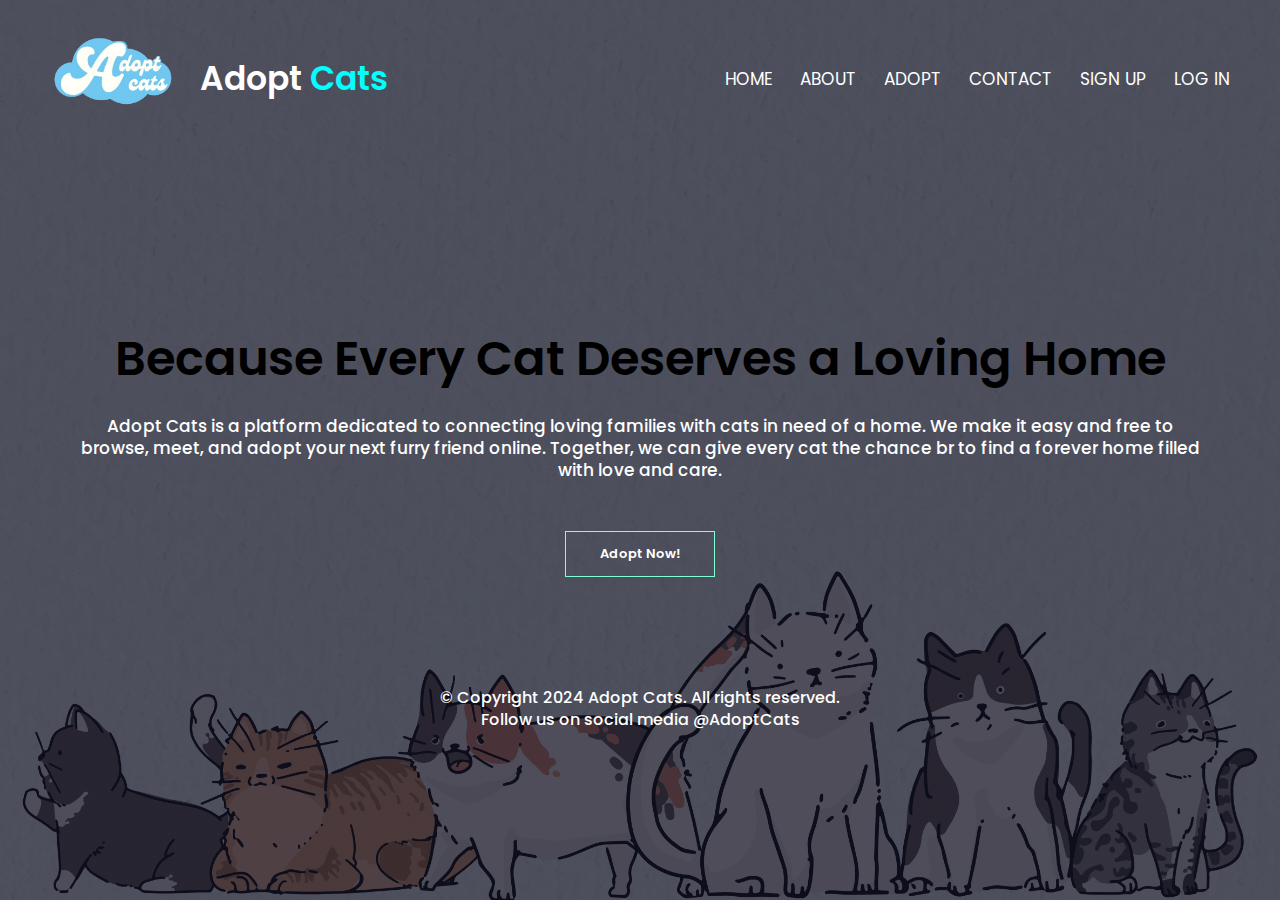
<file: index.html>
<!DOCTYPE html>
<html lang="en">
<head>
  <meta charset="UTF-8">
  <meta http-equiv="X-UA-Compatible" content="IE=edge">
  <meta name="viewport" content="width=device-width, initial-scale=1.0">
  <title>Adopt Cats</title>
  <link rel="stylesheet" href="style/style.css">
  <link rel="preconnect" href="https://fonts.googleapis.com">
  <link rel="preconnect" href="https://fonts.gstatic.com" crossorigin>
  <link href="https://fonts.googleapis.com/css2?family=Poppins:wght@100;400&display=swap" rel="stylesheet">
  <link rel="stylesheet" href="https://stackpath.bootstrapcdn.com/font-awesome/4.7.0/css/font-awesome.min.css">

</head> 
<body>
  <header class="header">
    <nav>
      <a href="index.html"><img src="img/logoAdopt.png" alt="logo"></a>
      <a class="logoName" href="index.html"><h1 class="logoName">Adopt <span class="aqua-color">Cats</span></h1></a>
     <div class="nav-links" id="navLinks">
      <i class="fa fa-times"onclick="hideMenu()"></i>
        <ul>
          <li><a href="index.html">HOME</a></li>
          <li><a href="about.html">ABOUT</a></li>
          <li><a href="adoptcats.html">ADOPT</a></li>
          <li><a href="contact.html">CONTACT</a></li>
          <li><a href="register.html">SIGN UP</a></li>
          <li><a href="login.html">LOG IN</a></li>
        </ul>
      </div>
      <i class="fa fa-bars" onclick="showMenu()"></i>
    </nav>

    <div class="text-box">
      <h1>Because Every Cat Deserves a Loving Home</h1>
      <p>Adopt Cats is a platform dedicated to connecting loving families with cats in need of a home. We make it easy and free to browse, meet, and adopt your next furry friend online. Together, we can give every cat the chance br to find a forever home filled with love and care.</p>
      <a class="hero-btn" href="adoptcats.html">Adopt Now!</a>
    </div>
    <footer class="footer">
      <p style="color: white !important;">&copy; Copyright 2024 Adopt Cats. All rights reserved. <br> Follow us on social media @AdoptCats</p>
    </footer>
</header>



  <script>
    
    var navLinks = document.getElementById("navLinks");

    function showMenu(){
      navLinks.style.right = "0";
    }
    function hideMenu(){
      navLinks.style.right = "-200px";
    }

  </script>
  
</body>
</html>
</file>
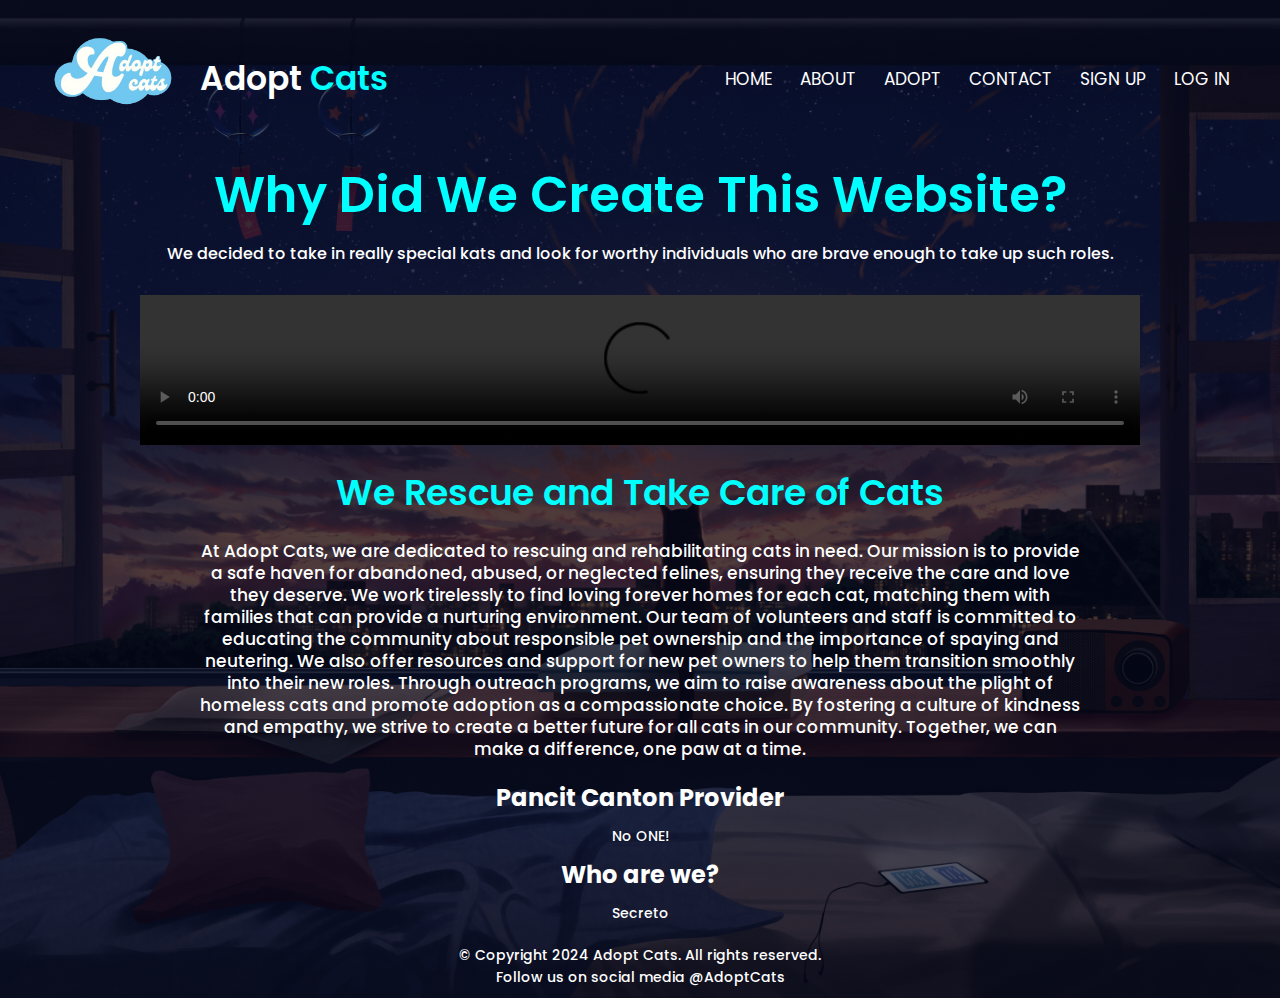
<file: about.html>
<!DOCTYPE html>
<html lang="en">
<head>
  <meta charset="UTF-8">
  <meta http-equiv="X-UA-Compatible" content="IE=edge">
  <meta name="viewport" content="width=device-width, initial-scale=1.0">
  <title>School</title>
  <link rel="stylesheet" href="style/style.css">
  <link rel="preconnect" href="https://fonts.googleapis.com">
  <link rel="preconnect" href="https://fonts.gstatic.com" crossorigin>
  <link href="https://fonts.googleapis.com/css2?family=Poppins:wght@100;400&display=swap" rel="stylesheet">
  <link rel="stylesheet" href="https://stackpath.bootstrapcdn.com/font-awesome/4.7.0/css/font-awesome.min.css">
</head>
<style>
    body{
        height: 100%;
        width: 100%;
        background-image: linear-gradient(rgba(4,9,30,0.7),rgba(4,9,30,0.7)),url(../img/mainbg.jpg);
        background-repeat: no-repeat;
        background-position: center;
        background-size: cover;
        text-align: center;
        position: relative;
        color: #fff;
    }
</style>
<body>
  <section class="sub-header">
    <nav>
        <a href="index.html"><img src="img/logoAdopt.png" alt="logo"></a>
        <a class="logoName" href="index.html"><h1 class="logoName">Adopt <span class="aqua-color">Cats</span></h1></a>
        <div class="nav-links" id="navLinks">
            <i class="fa fa-times"onclick="hideMenu()"></i>
            <ul>
                <li><a href="index.html">HOME</a></li>
                <li><a href="about.html">ABOUT</a></li>
                <li><a href="adoptcats.html">ADOPT</a></li>
                <li><a href="contact.html">CONTACT</a></li>
                <li><a href="register.html">SIGN UP</a></li>
                <li><a href="login.html">LOG IN</a></li>
            </ul>
        </div>
        <i class="fa fa-bars" onclick="showMenu()"></i>
    </nav>
    <h1 class="aqua-color">Why Did We Create This Website?</h1>

    <header class="about">
        <p style="color: white;">We decided to take in really special kats and look for worthy individuals who are brave enough to take up such roles.</p>
      </header>
    
    <div class="video-container">
        <video width="1000" controls autoplay>
            <source src="" type="video/mp4">
            Your browser does not support the video tag.
        </video>
    
    </div>

    <h1 class="about-h1">We Rescue and Take Care of Cats</h1>
    <p style="font-size: 17px; padding: 20px 200px; ">At Adopt Cats, we are dedicated to rescuing and rehabilitating cats in need. Our mission is to provide a safe haven for abandoned, abused, or neglected felines, ensuring they receive the care and love they deserve. We work tirelessly to find loving forever homes for each cat, matching them with families that can provide a nurturing environment. Our team of volunteers and staff is committed to educating the community about responsible pet ownership and the importance of spaying and neutering. We also offer resources and support for new pet owners to help them transition smoothly into their new roles. Through outreach programs, we aim to raise awareness about the plight of homeless cats and promote adoption as a compassionate choice. By fostering a culture of kindness and empathy, we strive to create a better future for all cats in our community. Together, we can make a difference, one paw at a time.</p>
    <h2>Pancit Canton Provider</h2>
    <p>No ONE!</p>

    <h2>Who are we?</h2>
    <p>Secreto</p>
  
    <footer>
      <p>&copy; Copyright 2024 Adopt Cats. All rights reserved. <br> Follow us on social media @AdoptCats</p>
  </footer>
  </section>
  <script>
    
    var navLinks = document.getElementById("navLinks");

    function showMenu(){
      navLinks.style.right = "0";
    }
    function hideMenu(){
      navLinks.style.right = "-200px";
    }

  </script>
  
</body>
</html>
</file>
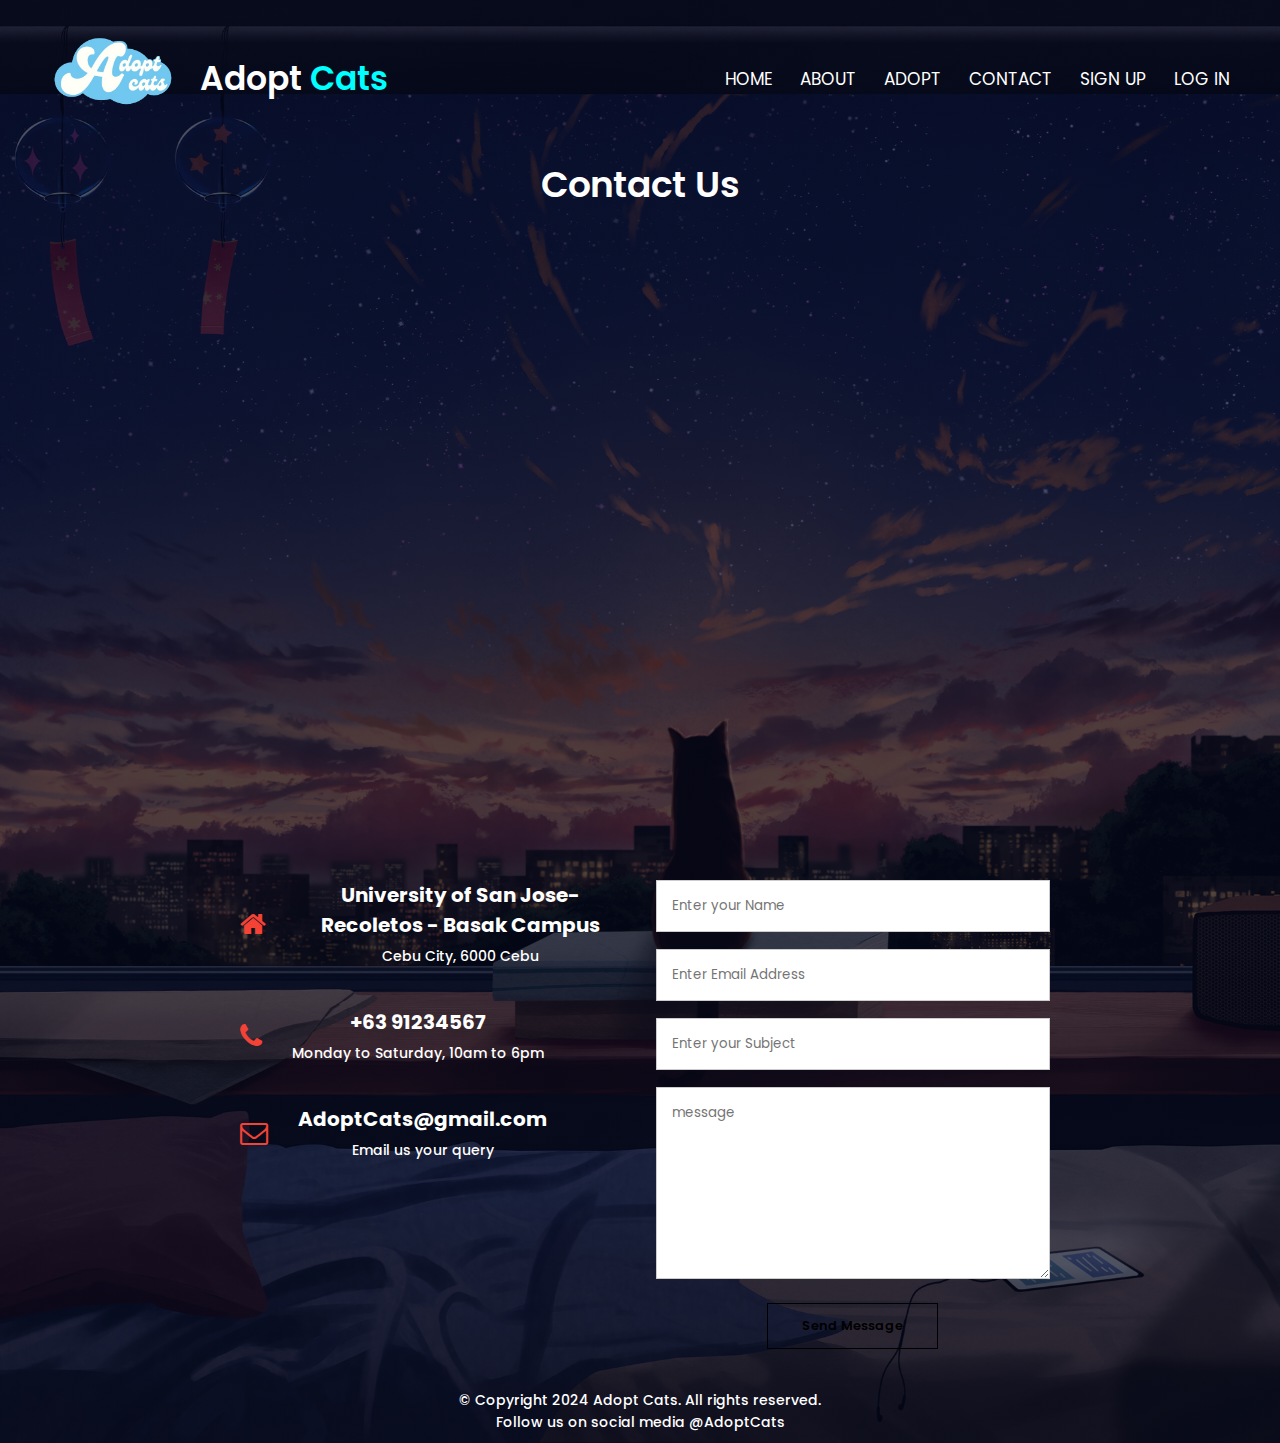
<file: contact.html>
<!DOCTYPE html>
<html lang="en">
<head>
  <meta charset="UTF-8">
  <meta http-equiv="X-UA-Compatible" content="IE=edge">
  <meta name="viewport" content="width=device-width, initial-scale=1.0">
  <title>School</title>
  <link rel="stylesheet" href="style/style.css">
  <link rel="preconnect" href="https://fonts.googleapis.com">
  <link rel="preconnect" href="https://fonts.gstatic.com" crossorigin>
  <link href="https://fonts.googleapis.com/css2?family=Poppins:wght@100;400&display=swap" rel="stylesheet">
  <link rel="stylesheet" href="https://stackpath.bootstrapcdn.com/font-awesome/4.7.0/css/font-awesome.min.css">
</head>
<style>
    body{
        height: 100%;
        width: 100%;
        background-image: linear-gradient(rgba(4,9,30,0.7),rgba(4,9,30,0.7)),url(../img/mainbg.jpg);
        background-repeat: no-repeat;
        background-position: center;
        background-size: cover;
        text-align: center;
        position: relative;
        color: #fff;
    }
</style>
<body>
  <section>
    <nav>
        <a href="index.html"><img src="img/logoAdopt.png" alt="logo"></a>
        <a class="logoName" href="index.html"><h1 class="logoName">Adopt <span class="aqua-color">Cats</span></h1></a>
        <div class="nav-links" id="navLinks">
            <i class="fa fa-times"onclick="hideMenu()"></i>
            <ul>
                <li><a href="index.html">HOME</a></li>
                <li><a href="about.html">ABOUT</a></li>
                <li><a href="adoptcats.html">ADOPT</a></li>
                <li><a href="contact.html">CONTACT</a></li>
                <li><a href="register.html">SIGN UP</a></li>
                <li><a href="login.html">LOG IN</a></li>
            </ul>
        </div>
        <i class="fa fa-bars" onclick="showMenu()"></i>
    </nav>
    <h1 class="h1">Contact Us</h1>
  </section>

  <section class="location">

    <iframe src="https://www.google.com/maps/embed?pb=!1m18!1m12!1m3!1d3854.0860216593105!2d123.85931071050497!3d10.289975789788288!2m3!1f0!2f0!3f0!3m2!1i1024!2i768!4f13.1!3m3!1m2!1s0x33a99c3d0a070e41%3A0x73285dd3d84c0c5!2sUniversity%20of%20San%20Jose-Recoletos%20-%20Basak%20Campus!5e1!3m2!1sen!2sph!4v1733309859593!5m2!1sen!2sph" width="600" height="450" style="border:0;" allowfullscreen="" loading="lazy" referrerpolicy="no-referrer-when-downgrade"></iframe>
  </section>

  <section class="contact-us">

    <div class="row">
      <div class="contact-col">
        <div>
          <i class="fa fa-home"></i>
          <span>
            <h5 style="color: #fff;">University of San Jose-Recoletos - Basak Campus</h5>
            <p style="color: #fff;">Cebu City, 6000 Cebu</p>
          </span>
        </div>
        <div>
          <i class="fa fa-phone"></i>
          <span>
            <h5 style="color: #fff;">+63 91234567</h5>
            <p style="color: #fff;">Monday to Saturday, 10am to 6pm</p>
          </span>
        </div>
        <div>
          <i class="fa fa-envelope-o"></i>
          <span>
            <h5 style="color: #fff;">AdoptCats@gmail.com</h5>
            <p style="color: #fff;">Email us your query</p>
          </span>
        </div>
      </div>
      <div class="contact-col">

        <form action="form-handler.php" method="post">
          <input type="text" name="name" placeholder="Enter your Name" required>
          <input type="email" name="email" placeholder="Enter Email Address" required>
          <input type="text" name="subject" placeholder="Enter your Subject" required>
          <textarea rows="8" name="message" placeholder="message" required></textarea>
          <button type="submit" class="hero-btn black-btn">Send Message</button>
        </form>
      </div>
    </div>
  </section>
  
  <footer >
    <p style="color: white;">&copy; Copyright 2024 Adopt Cats. All rights reserved. <br> Follow us on social media @AdoptCats</p>
  </footer>
</header>




  <script>
    
    var navLinks = document.getElementById("navLinks");

    function showMenu(){
      navLinks.style.right = "0";
    }
    function hideMenu(){
      navLinks.style.right = "-200px";
    }

  </script>
  
</body>
</html>
</file>
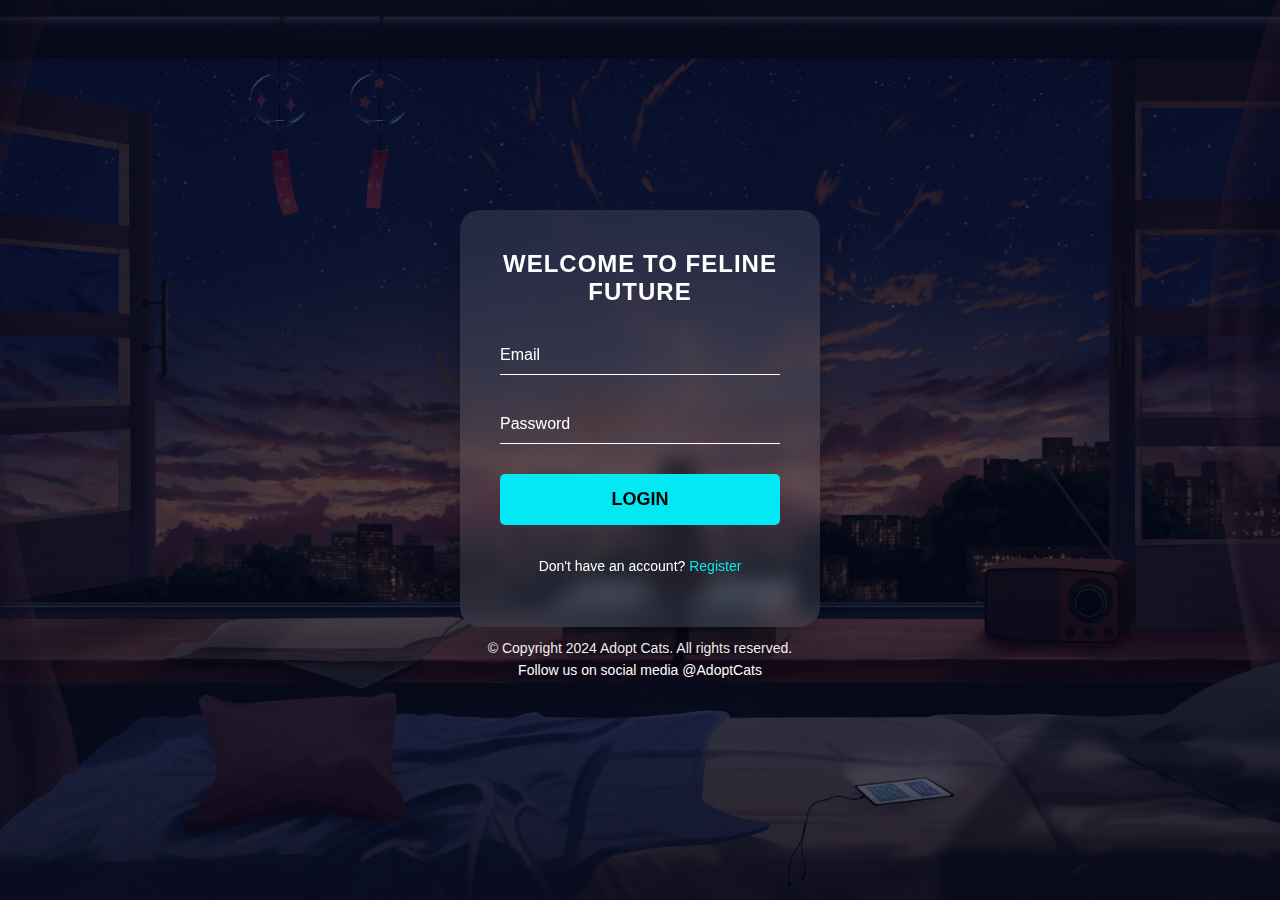
<file: login.html>
<!DOCTYPE html>
<html lang="en">
<head>
    <meta charset="UTF-8">
    <meta name="viewport" content="width=device-width, initial-scale=1.0">
    <title>Feline Future - Login</title>
    <link rel="stylesheet" href="style/login.css">
    <link rel="stylesheet" href="style/style.css">
</head>
<body>
    <div class="container">
        <form class="auth-form login-form" onsubmit="return handleLogin(event);">
            <h2>Welcome to Feline Future</h2>
            <div class="form-group">
                <input type="email" id="email" name="email" required>
                <label for="email">Email</label>
            </div>
            <div class="form-group">
                <input type="password" id="password" name="password" required>
                <label for="password">Password</label>
            </div>
            <button type="submit" class="btn-submit">Login</button>
            <p class="form-link">Don't have an account? <a href="register.html">Register</a></p>
        </form>
        <p>&copy; Copyright 2024 Adopt Cats. All rights reserved. <br> Follow us on social media @AdoptCats</p>
    </div>
    <script>
        function handleLogin(event) {
            event.preventDefault(); // Prevent the form from submitting normally
            // Redirect to index.html
            window.location.href = 'index.html';
        }
    </script>
</body>
</html>
</file>
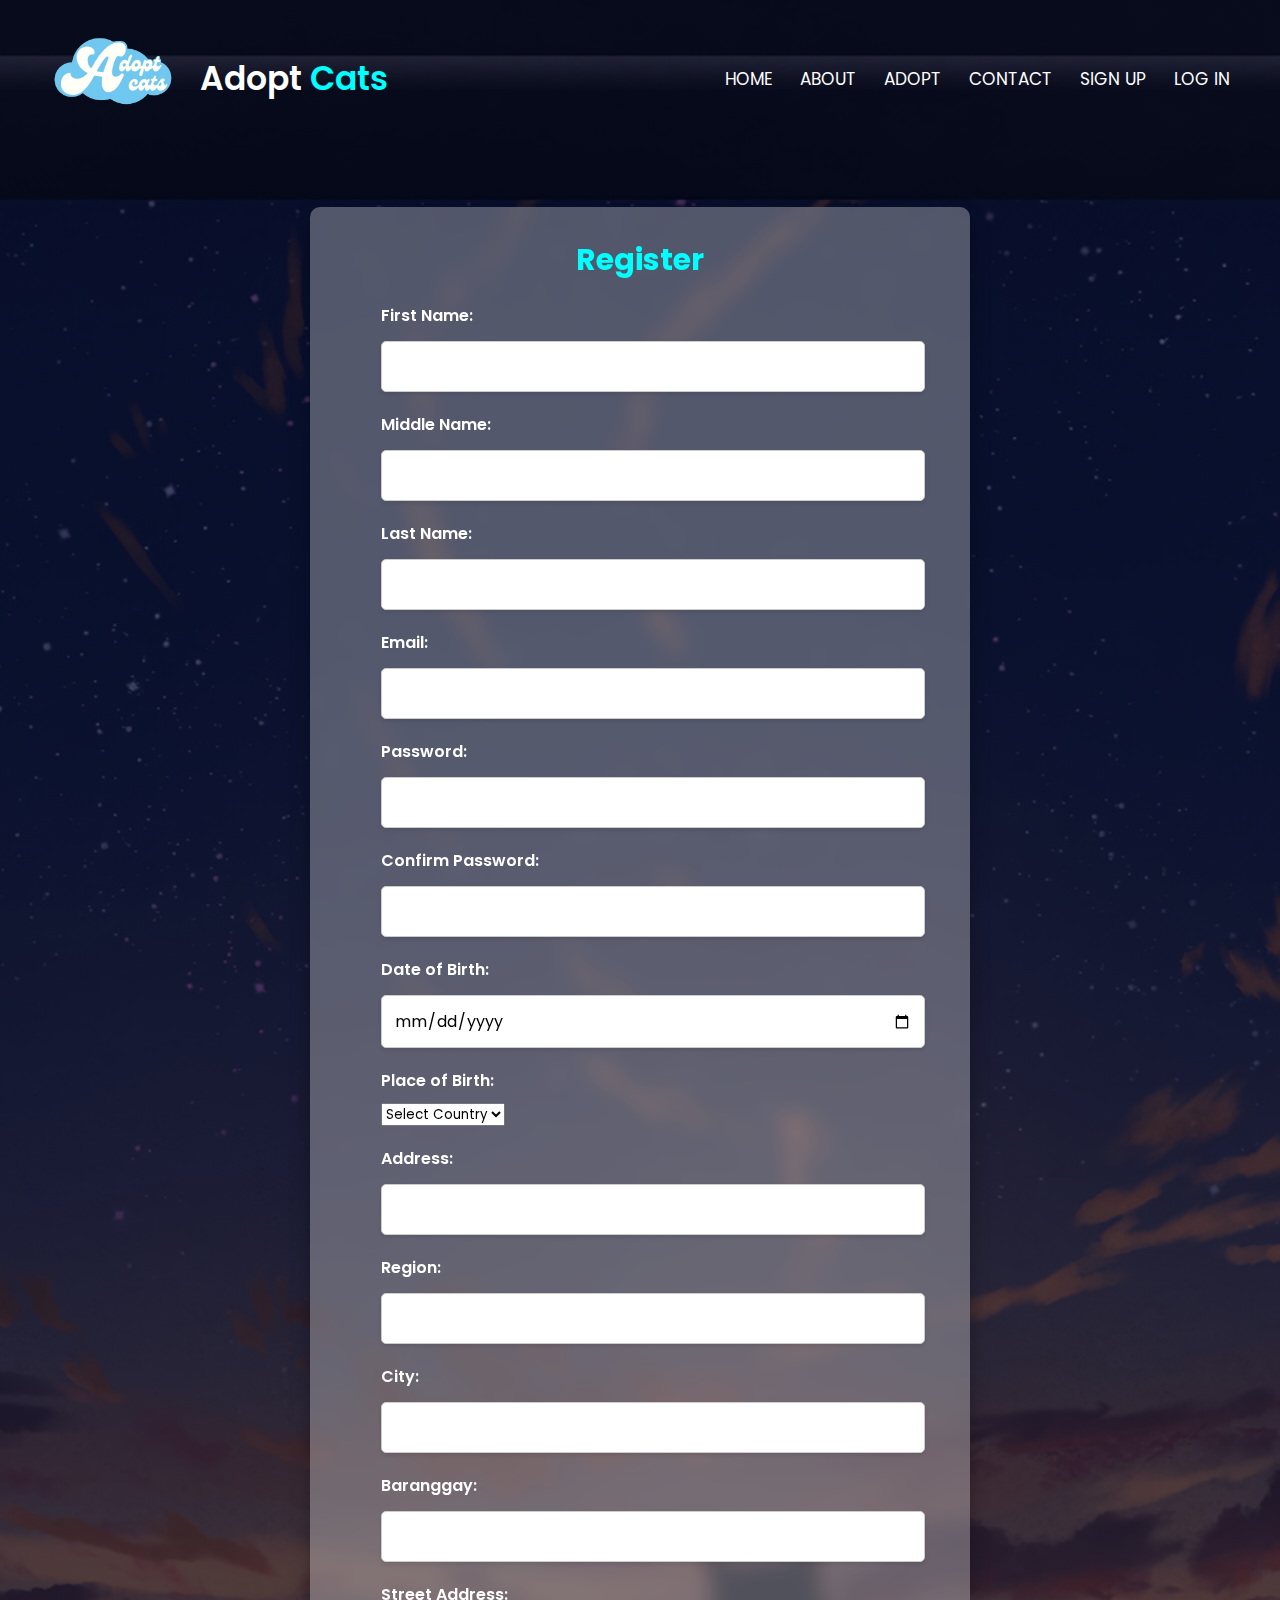
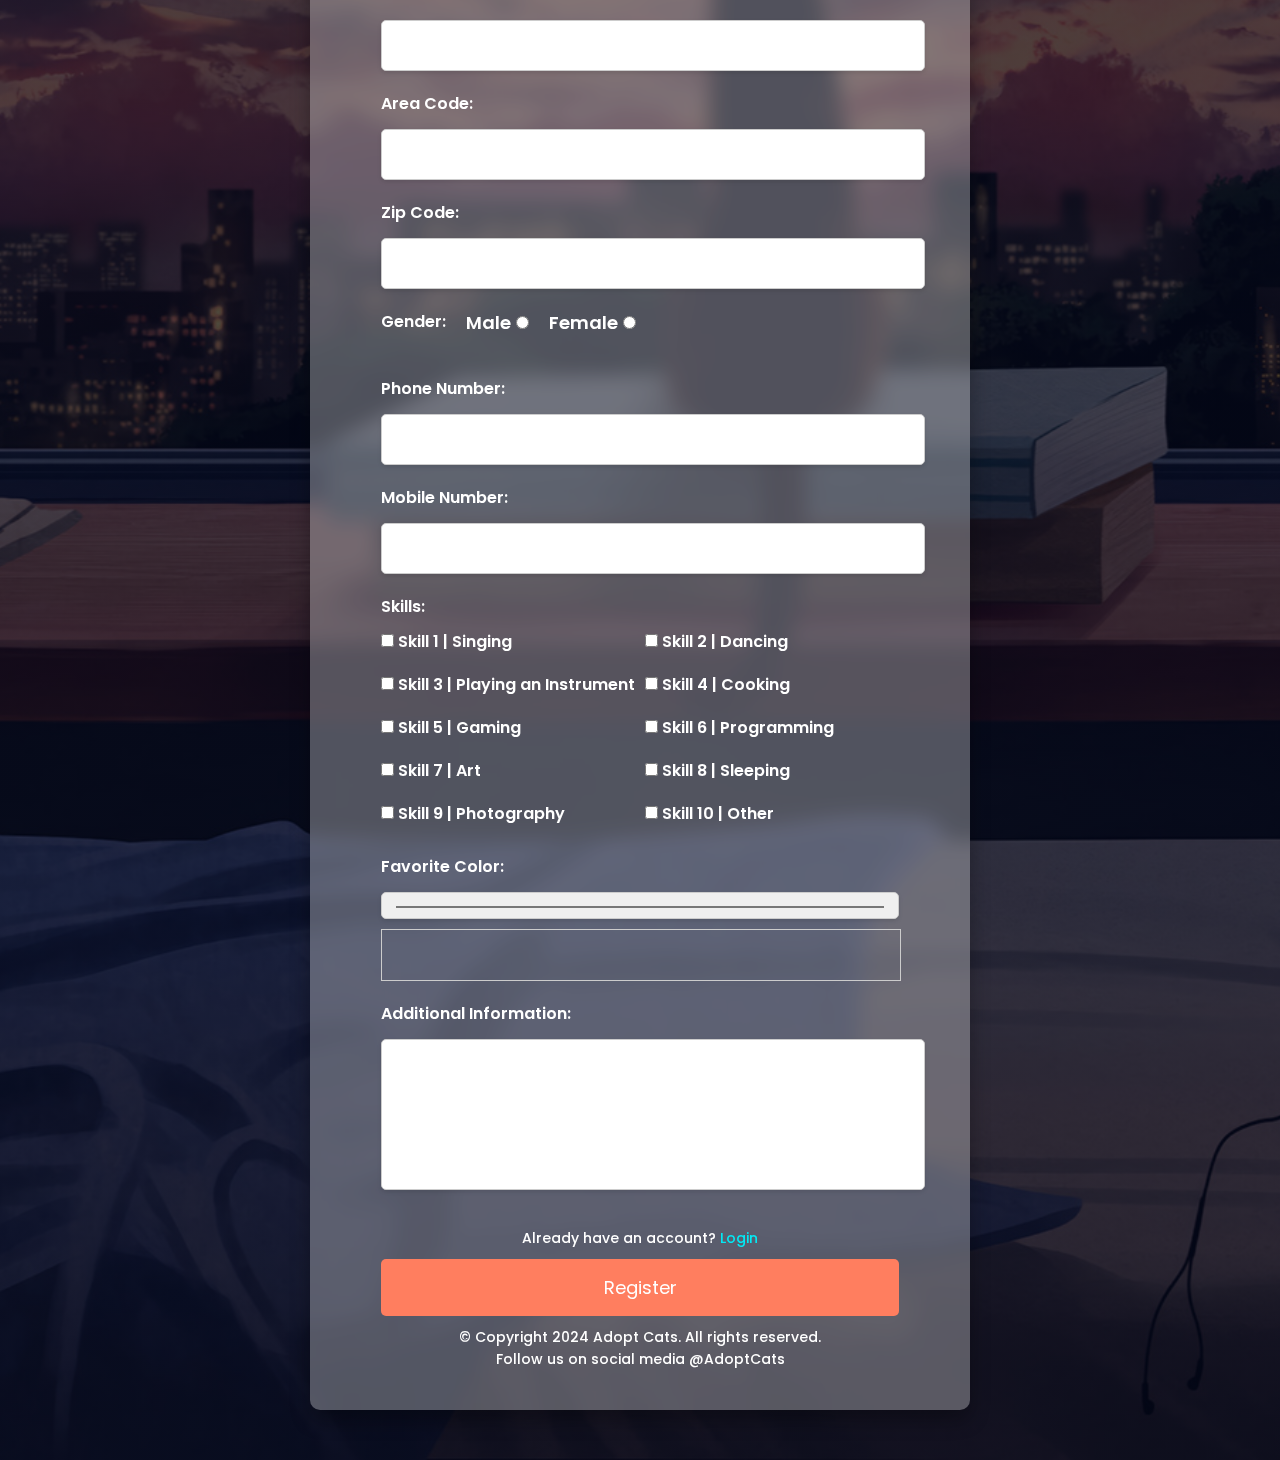
<file: register.html>
<!DOCTYPE html>
<html lang="en">

<head>
    <meta charset="UTF-8">
    <link rel="stylesheet" href="style/register.css">
    <link rel="stylesheet" href="style/style.css">
    <meta name="viewport" content="width=device-width, initial-scale=1.0">
    <link rel="preconnect" href="https://fonts.googleapis.com">
    <link rel="preconnect" href="https://fonts.gstatic.com" crossorigin>
    <link href="https://fonts.googleapis.com/css2?family=Poppins:wght@100;400&display=swap" rel="stylesheet">
    <link rel="stylesheet" href="https://stackpath.bootstrapcdn.com/font-awesome/4.7.0/css/font-awesome.min.css">
    <title>Register</title>
</head>

<body>

    <script src="https://www.google.com/recaptcha/api.js" async defer></script>

    <nav>
        <a href="index.html"><img src="img/logoAdopt.png" alt="logo"></a>
        <a class="logoName" href="index.html"><h1 class="logoName">Adopt <span class="aqua-color">Cats</span></h1></a>
       <div class="nav-links" id="navLinks">
        <i class="fa fa-times"onclick="hideMenu()"></i>
          <ul>
            <li><a href="index.html">HOME</a></li>
            <li><a href="about.html">ABOUT</a></li>
            <li><a href="adoptcats.html">ADOPT</a></li>
            <li><a href="contact.html">CONTACT</a></li>
            <li><a href="register.html">SIGN UP</a></li>
            <li><a href="login.html">LOG IN</a></li>
          </ul>
        </div>
        <i class="fa fa-bars" onclick="showMenu()"></i>
    </nav>


    <main class="container">
        <div class="modal">
            <h2 class="aqua-color">Register</h2>
            <form action="#" method="post">
                <div>
                    <label for="first-name">First Name:</label>
                    <input type="text" id="first-name" name="first-name" required>
                </div>
                <div>
                    <label for="middle-name">Middle Name:</label>
                    <input type="text" id="middle-name" name="middle-name">
                </div>
                <div>
                    <label for="last-name">Last Name:</label>
                    <input type="text" id="last-name" name="last-name" required>
                </div>
                <div>
                    <label for="email">Email:</label>
                    <input type="email" id="email" name="email" required>
                </div>
                <div>
                    <label for="password">Password:</label>
                    <input type="password" id="password" name="password" required>
                </div>
                <div>
                    <label for="confirm-password">Confirm Password:</label>
                    <input type="password" id="confirm-password" name="confirm-password" required>
                </div>
                <div>
                    <label for="dob">Date of Birth:</label>
                    <input type="date" id="dob" name="dob" required>
                </div>
                <div>
                    <label for="place-of-birth">Place of Birth:</label>
                    <select id="place-of-birth" name="place-of-birth" required>
                        <option value="" disabled selected>Select Country</option>
                        <!-- Add a list of countries -->
                        <option value="USA">United States</option>
                        <option value="Canada">Canada</option>
                        <option value="Philippines">Philippines</option>
                        <option value="India">India</option>
                        <!-- More countries -->
                    </select>
                </div>
                <div>
                    <label for="address">Address:</label>
                    <input type="text" id="address" name="address" required>
                </div>
                <div>
                    <label for="region">Region:</label>
                    <input type="text" id="region" name="region" required>
                </div>
                <div>
                    <label for="city">City:</label>
                    <input type="text" id="city" name="city" required>
                </div>
                <div>
                    <label for="baranggay">Baranggay:</label>
                    <input type="text" id="baranggay" name="baranggay">
                </div>
                <div>
                    <label for="street-address">Street Address:</label>
                    <input type="text" id="street-address" name="street-address">
                </div>
                <div>
                    <label for="area-code">Area Code:</label>
                    <input type="text" id="area-code" name="area-code">
                </div>
                <div>
                    <label for="zip-code">Zip Code:</label>
                    <input type="text" id="zip-code" name="zip-code" required>
                </div>
                
                <div class="gender">
                    <label class="genderLabel">Gender:</label>
                    <div>
                        <label for="male">Male</label>
                        <input type="radio" id="male" name="gender" value="male" required>
                    </div>
                    <div>
                        <label for="female">Female</label>
                        <input type="radio" id="female" name="gender" value="female">
                    </div>
                </div>
                <div>
                    <label for="phone-number">Phone Number:</label>
                    <input type="tel" id="phone-number" name="phone-number" required>
                </div>
                <div>
                    <label for="mobile-number">Mobile Number:</label>
                    <input type="tel" id="mobile-number" name="mobile-number">
                </div>
                <div>
                    <label>Skills:</label>
                    <div class="skills">
                        <label><input type="checkbox" name="skills" value="skill1"> Skill 1 | Singing</label>
                        <label><input type="checkbox" name="skills" value="skill2"> Skill 2 | Dancing</label>
                        <label><input type="checkbox" name="skills" value="skill3"> Skill 3 | Playing an Instrument</label>
                        <label><input type="checkbox" name="skills" value="skill4"> Skill 4 | Cooking</label>
                        <label><input type="checkbox" name="skills" value="skill5"> Skill 5 | Gaming</label>
                        <label><input type="checkbox" name="skills" value="skill6"> Skill 6 | Programming</label>
                        <label><input type="checkbox" name="skills" value="skill7"> Skill 7 | Art</label>
                        <label><input type="checkbox" name="skills" value="skill8"> Skill 8 | Sleeping</label>
                        <label><input type="checkbox" name="skills" value="skill9"> Skill 9 | Photography</label>
                        <label><input type="checkbox" name="skills" value="skill10"> Skill 10 | Other</label>
                    </div>
                </div>
                <div>
                    <label for="favorite-color">Favorite Color:</label>
                    <input type="color" id="favorite-color" name="favorite-color" onchange="updateColorDisplay()">
                    <div id="color-display" style="width: 100%; height: 50px; border: 1px solid #ccc; margin-top: 10px;"></div>
                </div>
                <div>
                    <label for="additional-info">Additional Information:</label>
                    <textarea id="additional-info" name="additional-info" rows="5"></textarea>
                </div>
                <p class="form-link">Already have an account? <a href="login.html">Login</a></p> 
                <button type="submit">Register</button>
            </form>
        </div>
        <p>&copy; Copyright 2024 Adopt Cats. All rights reserved. <br> Follow us on social media @AdoptCats</p>
    </main>

    <script>
        function updateColorDisplay() {
            const colorInput = document.getElementById('favorite-color');
            const colorDisplay = document.getElementById('color-display');
            colorDisplay.style.backgroundColor = colorInput.value; // Set the background color to the selected color
        }

        var navLinks = document.getElementById("navLinks");

        function showMenu(){
            navLinks.style.right = "0";
        }
        function hideMenu(){
            navLinks.style.right = "-200px";
        }
    </script>

</body>

</html>
</file>
<file: style/style.css>
*{
    margin: 0;
    padding: 0;
    font-family: 'Poppins', sans-serif;
    scroll-behavior: smooth;
  }

.aqua-color{
    color: aqua;
}

.video-container {
  display: flex;
  justify-content: center;
  margin: 20px 0;
}

.about-h1{
  text-align: center;
  color: aqua;
}

header .about{
  text-align: center;
  margin: 20px 0;
}

header h1 {
  color: black; /* Adjust color as needed */
  text-align: center;
}

header p {
  font-size: 16px;
  color: black; /* Adjust color as needed */
}
  
  .header{
    min-height: 100vh;
    width: 100%;
    background-image: linear-gradient(rgba(4,9,30,0.7),rgba(4,9,30,0.7)),url("../img/mainbg1.jpg");
    background-repeat: no-repeat;
    background-position: center;
    background-size: cover;
    position: relative;
  }
  
  nav{
    display: flex;
    padding: 0% 3%;
    justify-content: space-between;
    align-items: center;
  }
  
  nav img{
    width: 150px;
  }
  
  a .logoName{
    margin: 0;
    color: #fff;
    padding-left: 12px;
    cursor: pointer;
    text-decoration: none;
    font-size: 33px;
    font-weight: 600;
  }
  
  nav a{
    text-decoration: none;
  }
  
  .nav-links{
    flex: 1;
    text-align: right;
  }
  .nav-links ul li{
    list-style: none;
    display: inline-block;
    padding: 8px 12px;
    position: relative;
  }
  
  .nav-links ul li a{
    color: white;
    text-decoration: none;
    font-size: 17px;
  }
  
  .nav-links ul li a:hover{
    color: aqua;
    transition: 1s;
  }
  
  
  .text-box{
    width: 90%;
    color: white;
    position: absolute;
    top: 50%;
    left: 50%;
    transform: translate(-50%,-50%);
    text-align: center;
  }
  
  .text-box h1{
    font-size: 48px;
  }
  
  .text-box p{
    margin: 10px 0 40px;
    font-size: 17px;
    color: #fff;
  }
  
  .hero-btn{
    display: inline-block;
    text-decoration: none;
    color: white;
    border: 1px solid aquamarine;
    padding: 12px 34px;
    font-weight: 600;
    font-size: 13px;
    background: transparent;
    position: relative;
    cursor: pointer;
  }
  

  .hero-btn:hover{
    border: 1px solid aqua;
    background: aqua;
    transition: 1s;
    color: black;
  }

  .main-col p{
    padding-bottom: 30px;
    color: white;
  }

  h1.aqua-color{
    font-size: 50px;
  }

  .click-btn{
    display: inline-block;
    text-decoration: none;
    color: white;
    border: 1px solid aqua;
    padding: 12px 34px;
    font-weight: 600;
    font-size: 13px;
    background: transparent;
    position: relative;
    cursor: pointer;
  }

  .click-btn:hover{
    border: 1px solid aqua;
    background: aqua;
    transition: 1s;
    color: black;
  }
  
  nav .fa{
    display: none;
  }
  
  @media(max-width: 700px){
    .header{
      min-height: 100vh;
      width: 100%;
    }
  
    .header{
      min-height: 100vh;
      width: 100%;
      background-image: linear-gradient(rgba(4,9,30,0.7),rgba(4,9,30,0.7)),url("../img/mainbg1.jpg");
      background-repeat: no-repeat;
      background-attachment: fixed;
      background-position: center;
      background-size: cover;
      position: relative;
    }
  
    a .logoName{
      margin: 0;
      color: #fff;
      cursor: pointer;
      padding-left: 0px;
      align-items: center;
      text-decoration: none;
      font-size: 27px;
      font-weight: 570;
    }
  
    nav img{
      width: 65px;
      padding-top: 20px;
    }
  
    nav h1{
      padding: 0;
      cursor: pointer;
      font-size: 23px;
    }
  
    .text-box h1{
      font-size: 24px;
    }
    .nav-links ul li{
      display: block;
    }
    .nav-links{
      position: fixed;
      height: 100vh;
      width: 200px;
      top: 0;
      right: -200px;
      text-align: left;
      z-index: 999;
      transition: 1s;
    }
    nav .fa{
      display: block;
      color: #fff;
      margin: 10px;
      font-size: 22px;
      cursor: pointer;
    }
  
    .nav-links ul{
      padding: 30px;
    }

    footer.footer p{
      padding: 0;
      margin: 0;
      padding-top: 650px;
    }
  }

  .gender{
    display: flex;
    justify-content: start;
    text-align: center;
  }

  .gender div label {
    font-size: 18px;
    padding-right: 5px;
    margin-bottom: 0px;
  }

  .gender .genderLabel{
    padding-right: 20px;
  }

  .gender div{
    display: flex;
    padding-right: 20px;
  }
  
  .main{
    margin: auto;
    text-align: center;
    padding-top: 50px;
  }
  
  h1{
    font-size: 36px;
    font-weight: 600;
  }
  
  p{
    text-align: center;
    color: white;
    font-size: 14px;
    font-weight: 500;
    line-height: 22px;
    padding: 10px;
  }
  
  .row{
    width: 80%;
    margin: auto;
    margin-top: 5%;
    display: flex;
    justify-content: space-between;
  }
  
  .main-col{
    flex-basis: 31%;
    background: rgba(255, 255, 255, 0.1);
    backdrop-filter: blur(10px);
    border-radius: 10px;
    margin-bottom: 5%;
    padding: 20px 12px;
    box-sizing: border-box;
    transition: 0.5s;
  }
  
  h3{
    text-align: center;
    font: 600;
    margin: 10px 0;
  }
  
  .main-col:hover{
    box-shadow: 0 0 20px 0px rgba(0,0,0,0.2);
  }
  
  @media(max-width: 700px){
    .row{
      flex-direction: column;
    }
  }
  
  .choose{
    width: 80%;
    margin: auto;
    text-align: center;
    padding-top: 30px;
  }
  
  .cat-col{
    flex-basis: 32%;
    border-radius: 10px;
    margin-bottom: 30px;
    position: relative;
    overflow: hidden;
  }
  
  .cat-col img{
    width: 100%;
    height: 100%;
    display: block;
  }
  
  .layer{
    background: transparent;
    height: 100%;
    width: 100%;
    position: absolute;
    top: 0;
    left: 0;
    transition: 0.5s;
  }
  
  .layer:hover{
    background: rgba(0, 218, 226, 0.5);
  }
  
  .layer h3{
    width: 100%;
    font-weight: 500;
    color: #fff;
    font-size: 26px;
    bottom: 0;
    left: 50%;
    transform: translateX(-50%);
    position: absolute;
    opacity: 0;
    transition: 0.5s;
  }

  .choose p{
    font-size: 25px;
  }

  .layer p{
    width: 100%;
    font-weight: 500;
    color: #fff;
    font-size: 26px;
    bottom: 0;
    left: 50%;
    transform: translateX(-50%);
    position: absolute;
    opacity: 0;
    transition: 0.5s;
  }
  
  .layer:hover h3{
    bottom: 49%;
    opacity: 1;
  }
  .layer:hover p{
    bottom: 34%;
    opacity: 1;
  }

  .footer{
    width: 100%;
    text-align: center;
    padding: 30px 0;
  }
  
  .footer h4{
    margin-bottom: 25px;
    margin-top: 25px;
    font-weight: 600;
  }
  
  .icons .fa{
    color: #f44336;
    margin: 0 10px;
    cursor: pointer;
    padding: 25px 0;
  }
  .fa-heart-o{
    color: #f44336;
  }
  
  .footer p{
    padding: 0;
    margin: 0;
    padding-top: 500px;
  }
  
  /* .sub-header{
    height: 100%;
    width: 100%;
    background-image: linear-gradient(rgba(4,9,30,0.7),rgba(4,9,30,0.7)),url(../img/mainbg.jpg);
    background-repeat: no-repeat;
    background-position: center;
    background-size: cover;
    text-align: center;
    position: relative;
    color: #fff;
  } */
  
  .sub-header .h1{
    padding-top: 100px;
  }
  
  .black-btn{
    border: 1px solid black;
    background: transparent;
    color: black;
  }

  
  @media(max-width: 700px){
    .sub-header h1{
      font-size: 24px;
    }
  }
  
  .location{
    width: 80%;
    margin: auto;
    padding: 80px 0;
  }
  
  .location iframe{
    width: 100%;
  }
  
  .contact-us{
    width: 80%;
    margin: auto;
  }
  
  .contact-col{
    flex-basis: 48%;
    margin-bottom: 30px;
  }
  
  .contact-col div{
    display: flex;
    align-items: center;
    margin-bottom: 40px;
  }
  
  .contact-col div .fa{
    font-size: 28px;
    color: #f44336;
    margin: 10px;
    margin-right: 30px;
  }
  
  .contact-col div p{
    padding: 0;
    color: black;
  }
  
  .contact-col div h5{
    font-size: 20px;
    margin-bottom: 5px;
    color: #555;
    font: 400;
  }
  
  .contact-col input,.contact-col textarea{
    width: 100%;
    padding: 15px;
    margin-bottom: 17px;
    outline: none;
    border: 1px solid #ccc;
    box-sizing: border-box;
  }
</file>
<file: style/login.css>
@import url('https://fonts.googleapis.com/css2?family=Exo+2:wght@300;400;600&display=swap');

* {
    margin: 0;
    padding: 0;
    box-sizing: border-box;
}

body {
    font-family: 'Exo 2', sans-serif;
    background-image: linear-gradient(rgba(4,9,30,0.7),rgba(4,9,30,0.7)), url("../img/mainbg.jpg");
    background-size: cover;
    background-position: center;
    background-attachment: fixed;
    color: #fff;
    min-height: 100vh;
    display: flex;
    justify-content: center;
    align-items: center;
}

.container {
    width: 100%;
    max-width: 400px;
    padding: 20px;
}

.auth-form {
    background: rgba(255, 255, 255, 0.1);
    backdrop-filter: blur(10px);
    border-radius: 20px;
    padding: 40px;
    box-shadow: 0 15px 35px rgba(0, 0, 0, 0.2);
}

.auth-form h2 {
    text-align: center;
    margin-bottom: 30px;
    font-weight: 600;
    color: #fff;
    text-transform: uppercase;
    letter-spacing: 1px;
}

.form-group {
    position: relative;
    margin-bottom: 30px;
}

.form-group input,
.form-group select,
.form-group textarea {
    width: 100%;
    padding: 10px 0;
    font-size: 16px;
    color: #fff;
    border: none;
    border-bottom: 1px solid #fff;
    outline: none;
    background: transparent;
    transition: border-color 0.2s;
}

.form-group label {
    position: absolute;
    top: 0;
    left: 0;
    padding: 10px 0;
    font-size: 16px;
    color: #fff;
    pointer-events: none;
    transition: 0.3s ease all;
}

.form-group input:focus ~ label,
.form-group input:valid ~ label,
.form-group select:focus ~ label,
.form-group select:valid ~ label,
.form-group textarea:focus ~ label,
.form-group textarea:valid ~ label {
    top: -20px;
    font-size: 12px;
    color: #03e9f4;
}

.btn-submit {
    display: block;
    width: 100%;
    padding: 15px;
    border: none;
    background: #03e9f4;
    color: #000;
    font-size: 18px;
    font-weight: 600;
    text-transform: uppercase;
    cursor: pointer;
    border-radius: 5px;
    margin-top: 20px;
    transition: background 0.3s, color 0.3s;
}

.btn-submit:hover {
    background: #fff;
    color: #03e9f4;
}

.form-link {
    text-align: center;
    margin-top: 20px;
    font-size: 14px;
}

.form-link a {
    color: #03e9f4;
    text-decoration: none;
}

.radio-group {
    display: flex;
    justify-content: space-between;
    margin-top: 10px;
}

.radio-group label {
    position: static;
    font-size: 14px;
}

.skills-group {
    margin-bottom: 20px;
}

.skills-columns {
    display: grid;
    grid-template-columns: repeat(2, 1fr);
    gap: 10px;
    margin-top: 10px;
}

.skills-columns div {
    display: flex;
    align-items: center;
}

.skills-columns label {
    position: static;
    margin-left: 5px;
    font-size: 14px;
}

input[type="color"] {
    -webkit-appearance: none;
    -moz-appearance: none;
    appearance: none;
    width: 50px;
    height: 50px;
    background-color: transparent;
    border: none;
    cursor: pointer;
}

input[type="color"]::-webkit-color-swatch-wrapper {
    padding: 0;
}

input[type="color"]::-webkit-color-swatch {
    border: none;
    border-radius: 50%;
}

@media (max-width: 480px) {
    .container {
        padding: 10px;
    }

    .auth-form {
        padding: 20px;
    }
}
</file>
<file: style/register.css>
body {
    font-family: 'Poppins', sans-serif;
    margin: 0;
    padding: 0;
    background-image: linear-gradient(rgba(4,9,30,0.7),rgba(4,9,30,0.7)), url("../img/mainbg.jpg");
    background-repeat: no-repeat;
    background-position: center;
    background-size: cover;
    position: relative;
}

.form-link {
    text-align: center;
    margin-top: 20px;
    font-size: 14px;
}

.form-link a {
    color: #03e9f4;
    text-decoration: none;
}

.container {
    max-width: 600px;
    background-color: rgba(255, 255, 255, 0.3);
    padding: 30px;
    margin: 50px auto;
    border-radius: 10px;
    box-shadow: 0 10px 20px rgba(0, 0, 0, 0.3);
    text-align: center;
    display: flex;
    flex-direction: column;
    align-items: center;
    backdrop-filter: blur(10px);
}

.container h2 {
    font-size: 30px;
    font-weight: bold;
    margin-bottom: 20px;
}

form {
    text-align: left;
}

form div {
    margin-bottom: 20px;
}

label {
    display: block;
    font-size: 16px;
    margin-bottom: 8px;
    font-weight: 600;
    color: white;
}

input[type="text"],
input[type="email"],
input[type="password"],
input[type="date"],
input[type="tel"],
input[type="color"],
textarea {
    width: 100%;
    padding: 12px;
    border-radius: 5px;
    border: 1px solid #ccc;
    font-size: 16px;
    box-shadow: 0 2px 4px rgba(0, 0, 0, 0.1);
    margin-top: 5px;
}

button[type="submit"] {
    background-color: #ff7e5f;
    color: white;
    border: none;
    padding: 15px 30px;
    font-size: 18px;
    border-radius: 5px;
    cursor: pointer;
    transition: background-color 0.3s ease, transform 0.2s ease;
    width: 100%;
}

button[type="submit"]:hover {
    background-color: #feb47b;
    transform: translateY(-2px);
}

.skills {
    display: grid;
    grid-template-columns: repeat(2, 1fr);
    gap: 10px;
    margin-top: 10px;
}

textarea {
    resize: none;
}
</file>
